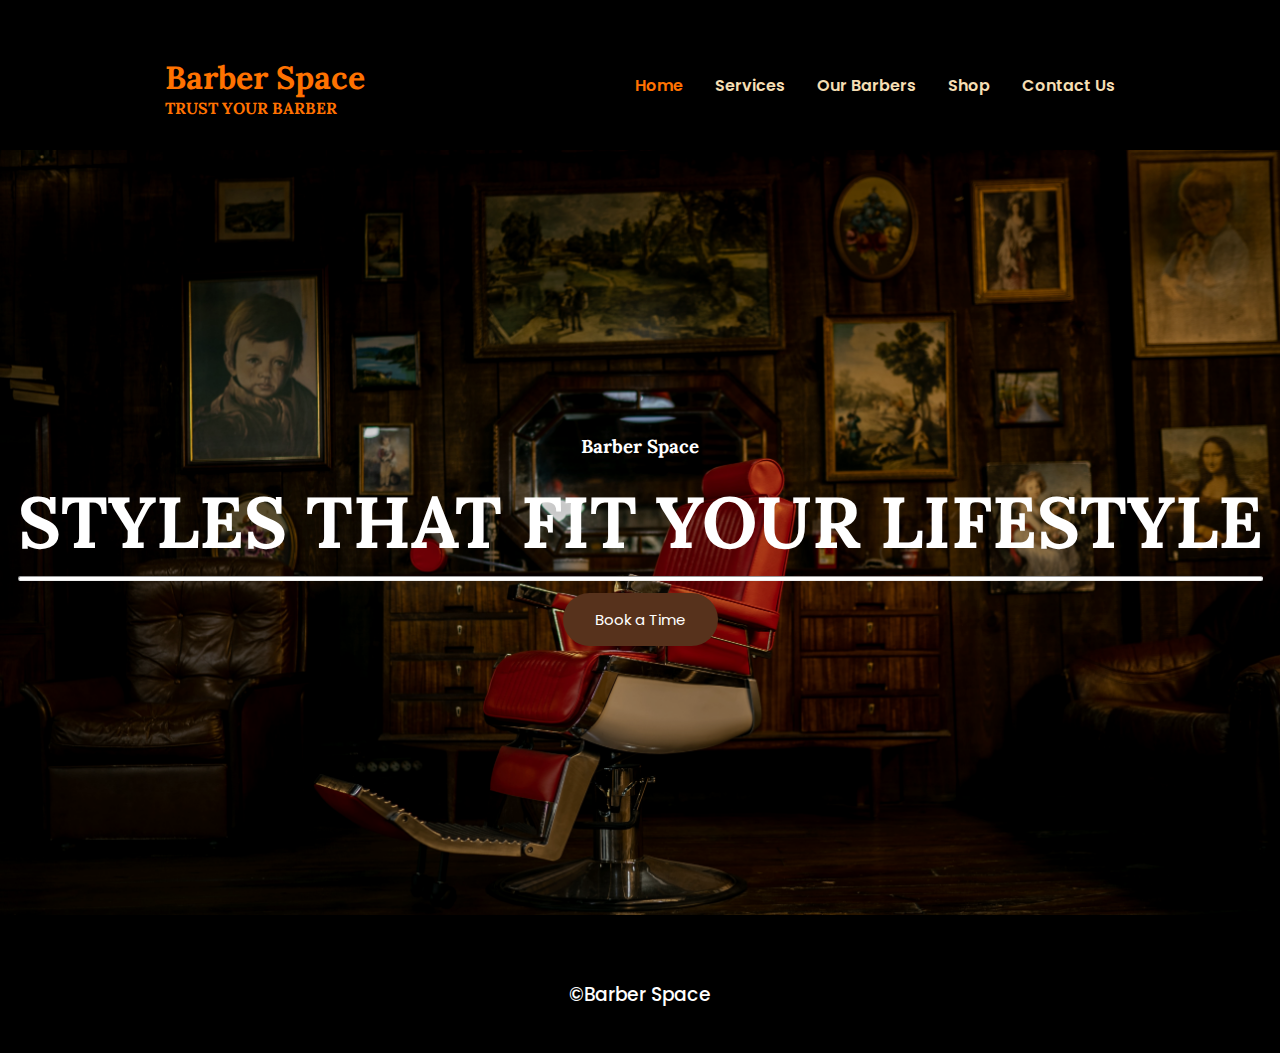
<file: index.html>
<!DOCTYPE html>
<html lang="en">
<head>
    <meta charset="UTF-8">
    <meta http-equiv="X-UA-Compatible" content="IE=edge">
    <meta name="viewport" content="width=device-width, initial-scale=1.0">
    <title>Barber Space</title>
    <link rel="stylesheet" href="CSS/style.css">>
    <!--Landing page image-->
    <style>
        #home {
            background: url(./img/frontImg.jpg);
            height: 85vh;
            position: relative;
            width: 100%;
            background-size: cover;
        }
    </style>
</head>
<body>
    <header class="header">
        <div class="container container-nav">
            <div class="site-title">
              <h1>Barber Space</h1>
              <p class="catchphrase">Trust your barber</p>
            </div>
            <!--Navigation links-->
            <nav>
                <ul>    
                    <li><a href="index.html" class="current-page">Home</a></li>
                    <li><a href="services.html">Services</a></li>
                    <li><a href="barbers.html">Our Barbers</a></li>
                    <!--<li><a href="booking.html">Booking</a></li>-->
                    <li><a href="shop.html">Shop</a></li>
                    <li><a href="contacts.html">Contact Us</a></li>
                </ul>
             </nav>
        </div>
    </header>
    <!--Landing page-->
    <main>
        <div id="home">
            <div class="overlay">
                <div class="landing-text">
                    <h3>Barber Space</h3>
                    <h1>STYLES THAT FIT YOUR LIFESTYLE</h1>
                    <hr id="hr-main">
                    <!--Booking button-->
                    <a href="services.html" class="button btn-hire">Book a Time</a>         
                </div>
            </div>
        </div>
    </main>
    <footer class="footer">
        <h3><span id="demo">&copy;</span><a href="#">Barber Space</a></h3>
    </footer>
</body>
</html>
</file>
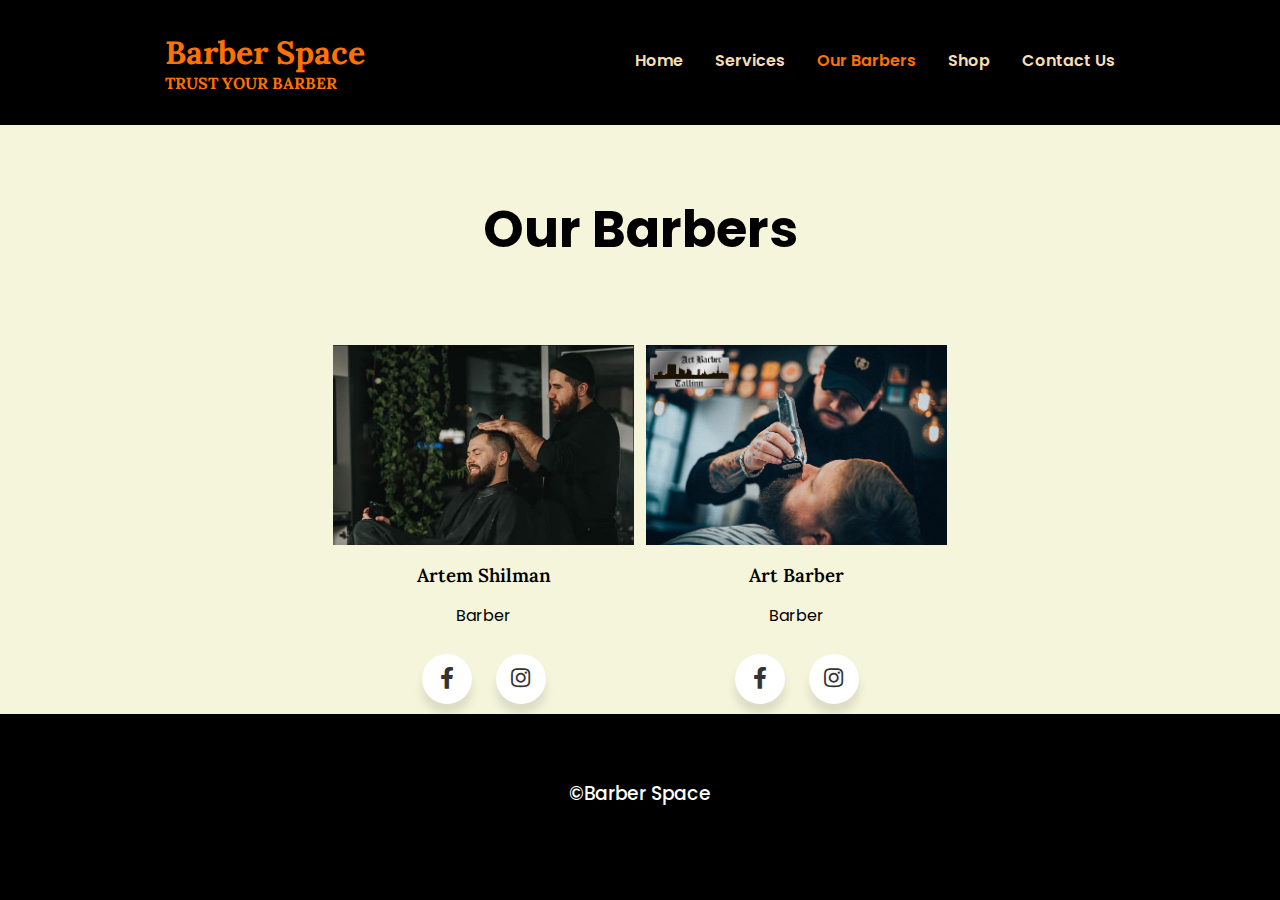
<file: barbers.html>
<!DOCTYPE html>
<html lang="en">
<head>
    <meta charset="UTF-8">
    <meta http-equiv="X-UA-Compatible" content="IE=edge">
    <meta name="viewport" content="width=device-width, initial-scale=1.0">
    <title>Barber Space</title>
    <link rel="stylesheet" href="CSS/style.css">
    <!--Icon library-->
    <link rel='stylesheet' href='https://cdnjs.cloudflare.com/ajax/libs/font-awesome/5.15.1/css/all.min.css'>
</head>
<body>
    <header class="header">
        <div class="container container-nav">
            <div class="site-title">
              <h1>Barber Space</h1>
              <p class="catchphrase">Trust your barber</p>
            </div>
            <!--Navigation links-->
            <nav>
                <ul>    
                    <li><a href="index.html">Home</a></li>
                    <li><a href="services.html">Services</a></li>
                    <li><a href="barbers.html" class="current-page">Our Barbers</a></li>
                    <!--<li><a href="booking.html">Booking</a></li>-->
                    <li><a href="shop.html">Shop</a></li>
                    <li><a href="contacts.html">Contact Us</a></li>
                </ul>
             </nav>
        </div>
    </header>
    <main class="team">
        <div class="team-container">
            <div class="team-header">
                <h1>Our Barbers</h1>
            </div>
        </div>
        <!--Barbers-->
        <div class="row">
            <!--Artem-->
            <div class="column">
                <img src="img/ArtemShilman.jpg" alt="" style="width: 100%;">
                <h3>Artem Shilman</h3>
                <p>Barber</p>
                <div class="wrapper">
                    <a href="https://www.facebook.com/artyomshilman/" class="icon facebook">
                      <div class="tooltip">Facebook</div>
                      <span><i class="fab fa-facebook-f"></i></span>
                    </a>
                    <a href="https://www.instagram.com/artyomshilman/" class="icon instagram">
                      <div class="tooltip">Instagram</div>
                      <span><i class="fab fa-instagram"></i></span>
                    </a>
                  </div>
            </div>
            <!--Art-->
            <div class="column">
                <img src="img/ArtBarber.jpg" alt="" style="width: 100%;">
                <h3>Art Barber</h3>
                <p>Barber</p>
                <div class="wrapper">
                    <a href="https://www.facebook.com/profile.php?id=100063679328447" class="icon facebook">
                      <div class="tooltip">Facebook</div>
                      <span><i class="fab fa-facebook-f"></i></span>
                    </a>
                    <a href="https://www.instagram.com/art.thebarber/" class="icon instagram">
                      <div class="tooltip">Instagram</div>
                      <span><i class="fab fa-instagram"></i></span>
                    </a>
                  </div>
            </div>
        </div>
    </main>
    <footer class="footer">
      <h3><span id="demo">&copy;</span><a href="#">Barber Space</a></h3>
  </footer>
</body>
</html>
</file>
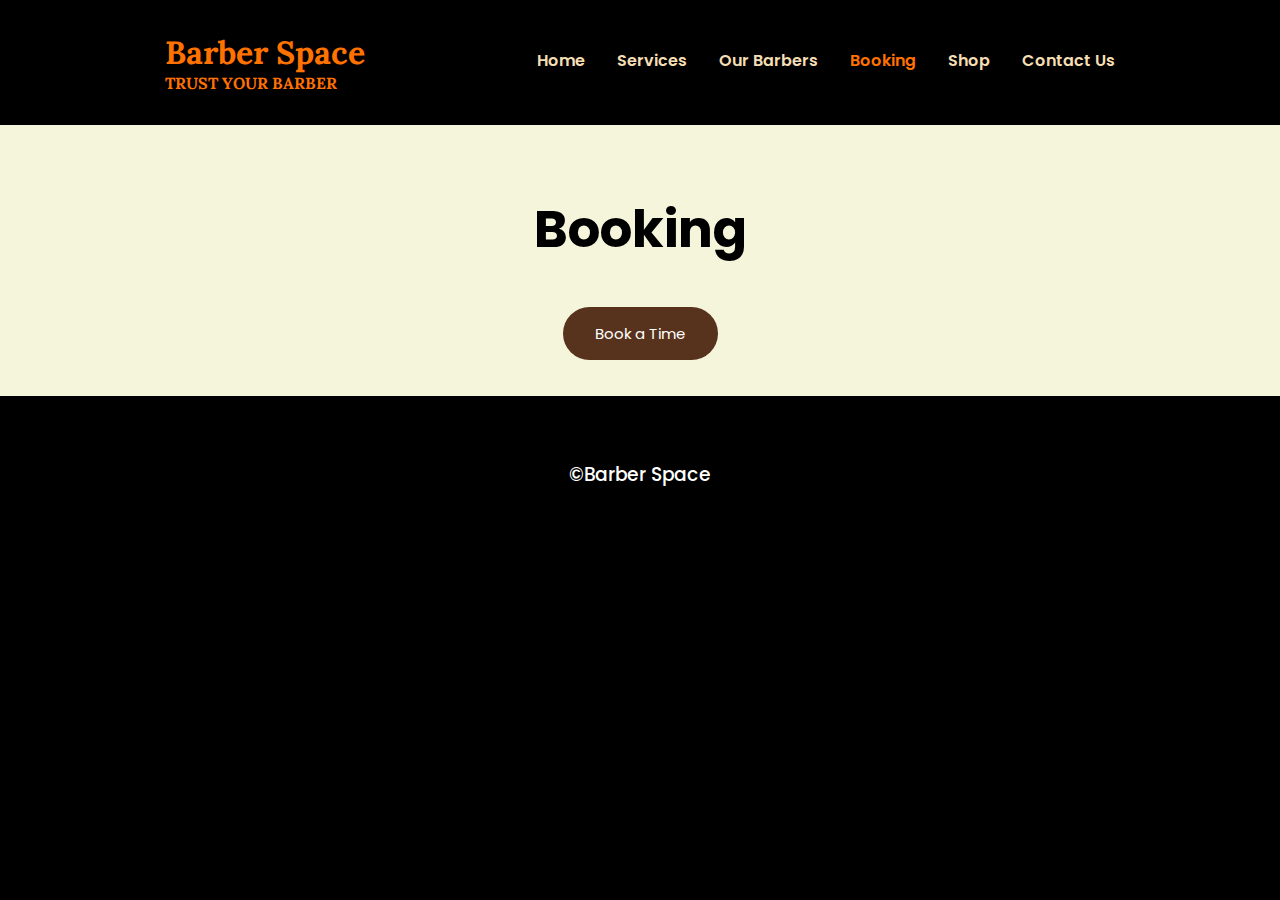
<file: booking.html>
<!DOCTYPE html>
<html lang="en">
<head>
    <meta charset="UTF-8">
    <meta http-equiv="X-UA-Compatible" content="IE=edge">
    <meta name="viewport" content="width=device-width, initial-scale=1.0">
    <title>Barber Space</title>
    <link rel="stylesheet" href="CSS/style.css">
    <!--Icon library-->
    <link rel='stylesheet' href='https://cdnjs.cloudflare.com/ajax/libs/font-awesome/5.15.1/css/all.min.css'>
</head>
<body>
    <header class="header">
        <div class="container container-nav">
            <div class="site-title">
              <h1>Barber Space</h1>
              <p class="catchphrase">Trust your barber</p>
            </div>
            <!--Navigation links-->
            <nav>
                <ul>    
                    <li><a href="index.html">Home</a></li>
                    <li><a href="services.html">Services</a></li>
                    <li><a href="barbers.html">Our Barbers</a></li>
                    <li><a href="booking.html" class="current-page">Booking</a></li>
                    <li><a href="shop.html">Shop</a></li>
                    <li><a href="contacts.html">Contact Us</a></li>
                </ul>
             </nav>
        </div>
    </header>
    <main class="team">
        <div class="team-container">
            <div class="team-header">
                <h1>Booking</h1>
                <a href="https://www.fresha.com/a/barber-space-tallinn-masina-22-dubvw99t" class="button btn-hire">Book a Time</a>         
            </div>
    </main>
    <footer class="footer">
        <h3><span id="demo">&copy;</span><a href="#">Barber Space</a></h3>
    </footer>
</body>
</html>
</file>
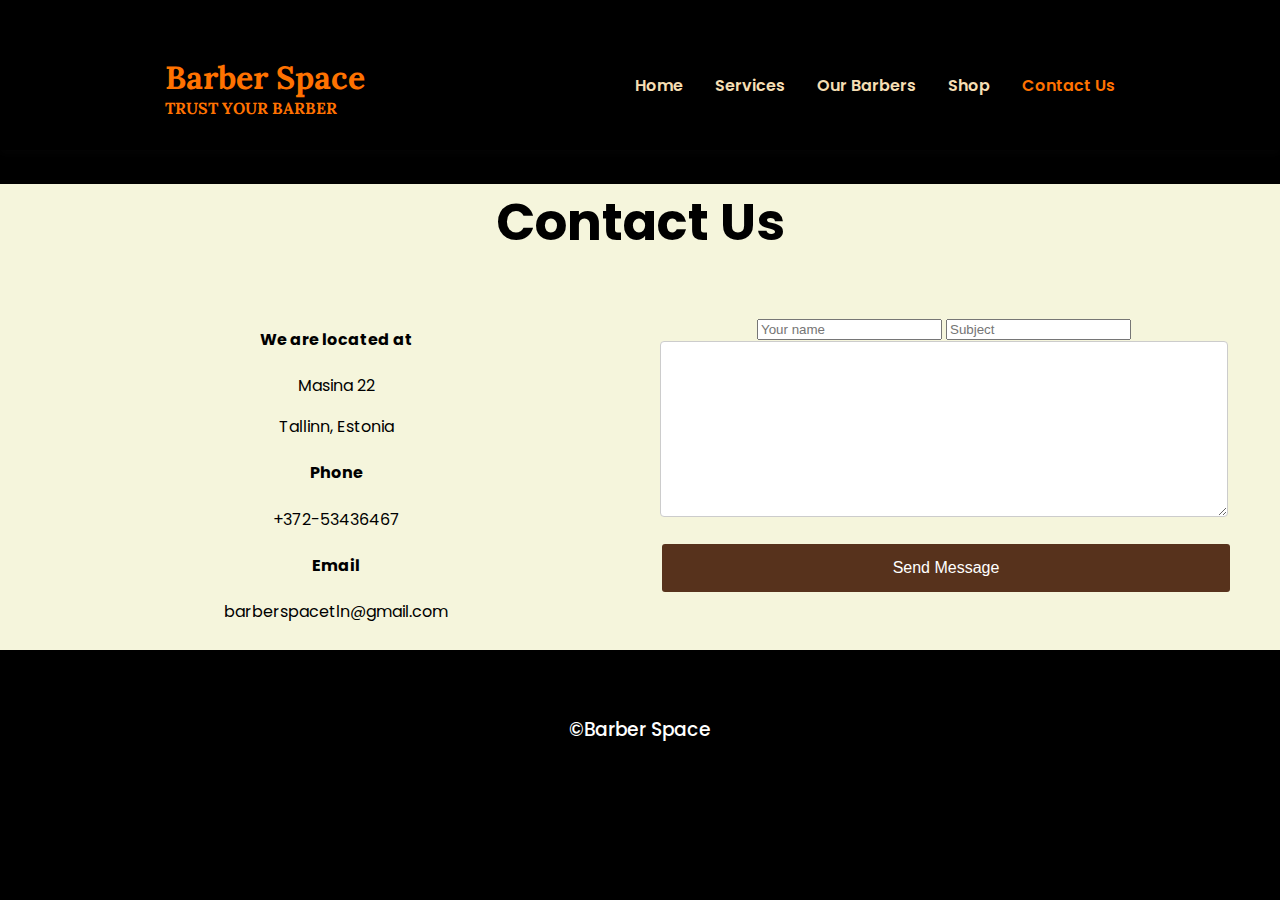
<file: contacts.html>
<!DOCTYPE html>
<html lang="en">
<head>
    <meta charset="UTF-8">
    <meta http-equiv="X-UA-Compatible" content="IE=edge">
    <meta name="viewport" content="width=device-width, initial-scale=1.0">
    <title>Barber Space</title>
    <link rel="stylesheet" href="CSS/style.css">>
</head>
<body>
    <header class="header">
        <div class="container container-nav">
            <div class="site-title">
              <h1>Barber Space</h1>
              <p class="catchphrase">Trust your barber</p>
            </div>
            <!--Navigation links-->
            <nav>
                <ul>    
                    <li><a href="index.html">Home</a></li>
                    <li><a href="services.html">Services</a></li>
                    <li><a href="barbers.html">Our Barbers</a></li>
                    <!--<li><a href="booking.html">Booking</a></li>-->
                    <li><a href="shop.html">Shop</a></li>
                    <li><a href="contacts.html" class="current-page">Contact Us</a></li>
                </ul>
             </nav>
        </div>
    </header>
    <main class="contact">
        <h1>Contact Us</h1>
        <div class="flex-container">
            <div class="flex-item-left">
                <h4>We are located at</h4>
                <p>Masina 22</p>
                <p>Tallinn, Estonia</p>
                <h4>Phone</h4>
                <p>+372-53436467</p>
                <h4>Email</h4>
                <p>barberspacetln@gmail.com</p>
            </div>
            <div class="flex-item-right">
                <form action="">
                    <input type="text" id="fname" placeholder="Your name">
                    <input type="text" name="subject" id="subject" placeholder="Subject">
                    <textarea name="" id="textarea" cols="30" rows="10"></textarea>
                    <button type="button">Send Message</button>
                </form>
            </div>
        </div>
    </main>
    <footer class="footer">
        <h3><span id="demo">&copy;</span><a href="#">Barber Space</a></h3>
    </footer>
</body>
</html>
</file>
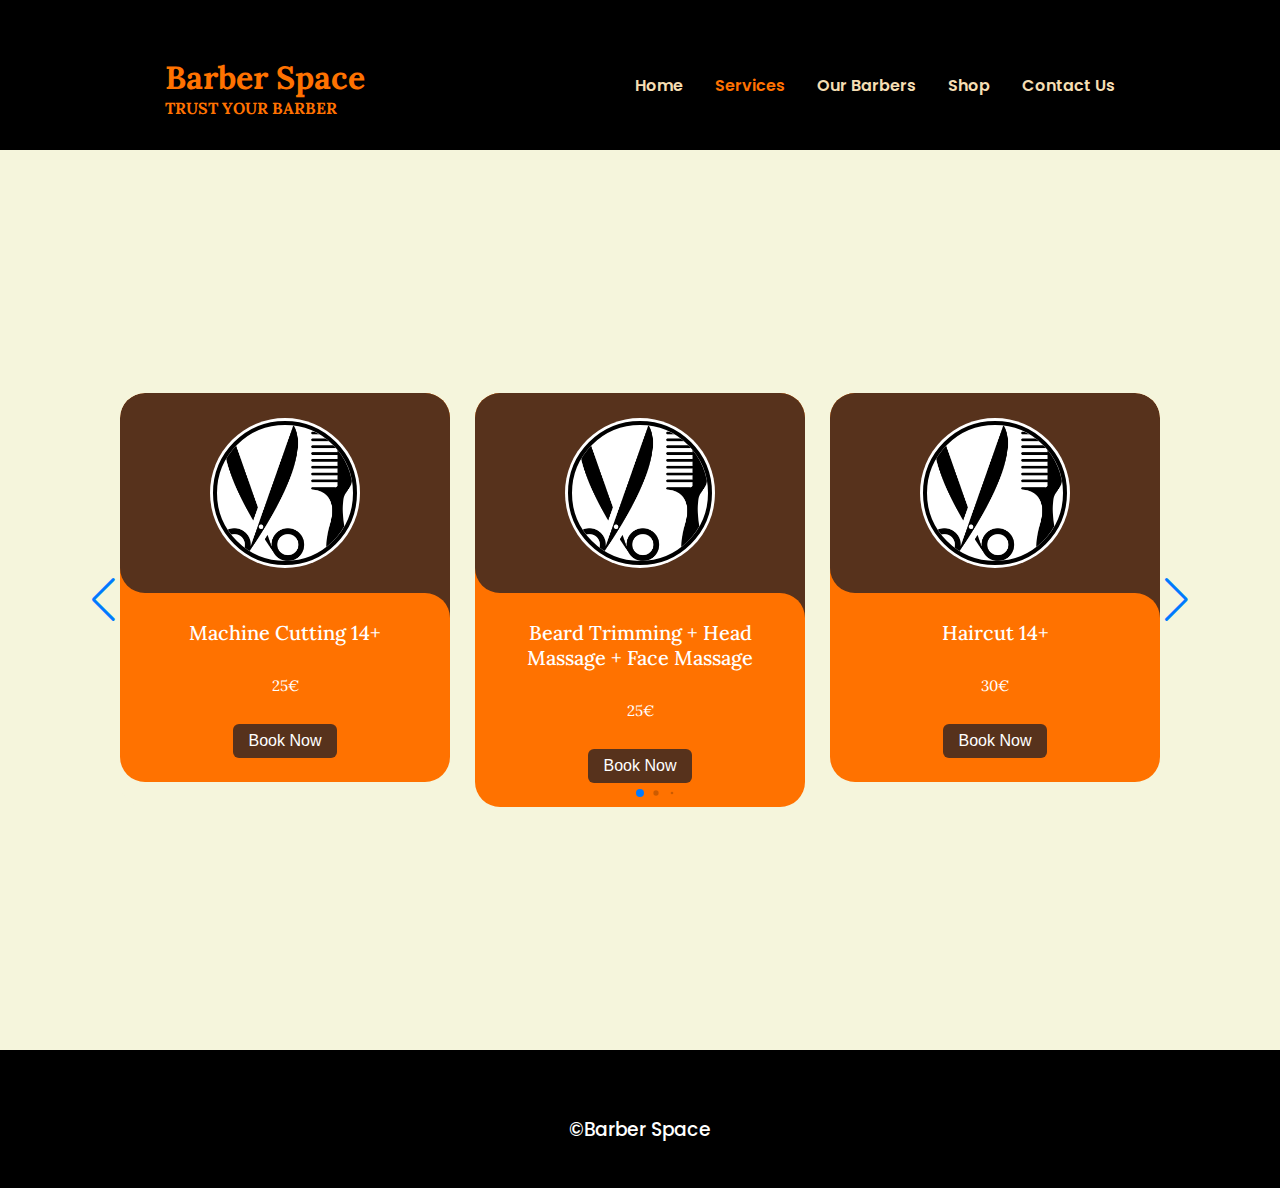
<file: services.html>
<!DOCTYPE html>
<html lang="en">
<head>
    <meta charset="UTF-8">
    <meta http-equiv="X-UA-Compatible" content="IE=edge">
    <meta name="viewport" content="width=device-width, initial-scale=1.0">
    <title>Barber Space</title>
    <link rel="stylesheet" href="CSS/style.css">>
    <!--Swiper CSS-->
    <link rel="stylesheet" href="CSS/swiper-bundle.min.css">
</head>
<body>
    <header class="header">
        <div class="container container-nav">
            <div class="site-title">
              <h1>Barber Space</h1>
              <p class="catchphrase">Trust your barber</p>
            </div>
            <!--Navigation links-->
            <nav>
                <ul>    
                    <li><a href="index.html">Home</a></li>
                    <li><a href="services.html" class="current-page">Services</a></li>
                    <li><a href="barbers.html">Our Barbers</a></li>
                    <!-- <li><a href="booking.html">Booking</a></li> -->
                    <li><a href="shop.html">Shop</a></li>
                    <li><a href="contacts.html">Contact Us</a></li>
                </ul>
             </nav>
        </div>
    </header>
    <main 
    
    
    class="slider">
        <div class="slide-container swiper">
            <div class="slide-content">
                <div class="card-wrapper swiper-wrapper">

                    <!--Machine Cutting 14+-->
                    <div class="card swiper-slide">
                        <div class="image-content">
                            <span class="overlay-servicers"></span>
    
                            <div class="card-image">
                                <img src="img/scissorsIcon.png" alt="" class="card-img">
                            </div>
                        </div>
                        <div class="card-content">
                            <h2 class="service">Machine Cutting 14+</h2>
                            <p class="price">25€</p>

                            <button onclick="window.location.href = 'forms/booking_1.html';" class="button-service">Book Now</button>
                        </div>
                    </div>

                    <!--BEARD TRIMMING + HEAD MASSAGE + FACE MASSAGE-->
                    <div class="card swiper-slide">
                        <div class="image-content">
                            <span class="overlay-servicers"></span>
    
                            <div class="card-image">
                                <img src="img/scissorsIcon.png" alt="" class="card-img">
                            </div>
                        </div>
                        <div class="card-content">
                            <h2 class="service">Beard Trimming + Head Massage + Face Massage</h2>
                            <p class="price">25€</p>

                            <button onclick="window.location.href = 'forms/booking_2.html';" class="button-service">Book Now</button>
                        </div>
                    </div>

                    <!--Haircut 14+-->
                    <div class="card swiper-slide">
                        <div class="image-content">
                            <span class="overlay-servicers"></span>
    
                            <div class="card-image">
                                <img src="img/scissorsIcon.png" alt="" class="card-img">
                            </div>
                        </div>
                        <div class="card-content">
                            <h2 class="service">Haircut 14+</h2>
                            <p class="price">30€</p>

                            <button onclick="window.location.href = 'forms/booking_3.html';" class="button-service">Book Now</button>
                        </div>
                    </div>

                    <!--Haircut And Beard Trimming + Head Massage + Face Massage-->
                    <div class="card swiper-slide">
                        <div class="image-content">
                            <span class="overlay-servicers"></span>
    
                            <div class="card-image">
                                <img src="img/scissorsIcon.png" alt="" class="card-img">
                            </div>
                        </div>
                        <div class="card-content">
                            <h2 class="service">Haircut And Beard Trimming + Head Massage + Face Massage</h2>
                            <p class="price">50€</p>

                            <button onclick="window.location.href = 'forms/booking_4.html';" class="button-service">Book Now</button>
                        </div>
                    </div>

                    <!--Haircut + Head Massage-->
                    <div class="card swiper-slide">
                        <div class="image-content">
                            <span class="overlay-servicers"></span>
    
                            <div class="card-image">
                                <img src="img/scissorsIcon.png" alt="" class="card-img">
                            </div>
                        </div>
                        <div class="card-content">
                            <h2 class="service">Haircut + Head Massage</h2>
                            <p class="price">35€</p>

                            <button onclick="window.location.href = 'forms/booking_5.html';" class="button-service">Book Now</button>
                        </div>
                    </div>

                    <!--Beard Trimming-->
                    <div class="card swiper-slide">
                        <div class="image-content">
                            <span class="overlay-servicers"></span>
    
                            <div class="card-image">
                                <img src="img/scissorsIcon.png" alt="" class="card-img">
                            </div>
                        </div>
                        <div class="card-content">
                            <h2 class="service">Beard Trimming</h2>
                            <p class="price">20€</p>

                            <button onclick="window.location.href = 'forms/booking_6.html';" class="button-service">Book Now</button>
                        </div>
                    </div>

                    <!--Haircut And Beard Trim-->
                    <div class="card swiper-slide">
                        <div class="image-content">
                            <span class="overlay-servicers"></span>
    
                            <div class="card-image">
                                <img src="img/scissorsIcon.png" alt="" class="card-img">
                            </div>
                        </div>
                        <div class="card-content">
                            <h2 class="service">Haircut And Beard Trim</h2>
                            <p class="price">40€</p>

                            <button onclick="window.location.href = 'forms/booking_7.html';" class="button-service">Book Now</button>
                        </div>
                    </div>
                    
                </div>    
            </div>

            <div class="swiper-button-next swiper-navBtn"></div>
            <div class="swiper-button-prev swiper-navBtn"></div>
            <div class="swiper-pagination"></div>
        </div>
    </main>
    <footer class="footer">
        <h3><span id="demo">&copy;</span><a href="#">Barber Space</a></h3>
    </footer>


</body>

<!--Swiper JS-->
<script src="JS/swiper-bundle.min.js"></script>
<script src="JS/script.js"></script>
</html>
</file>
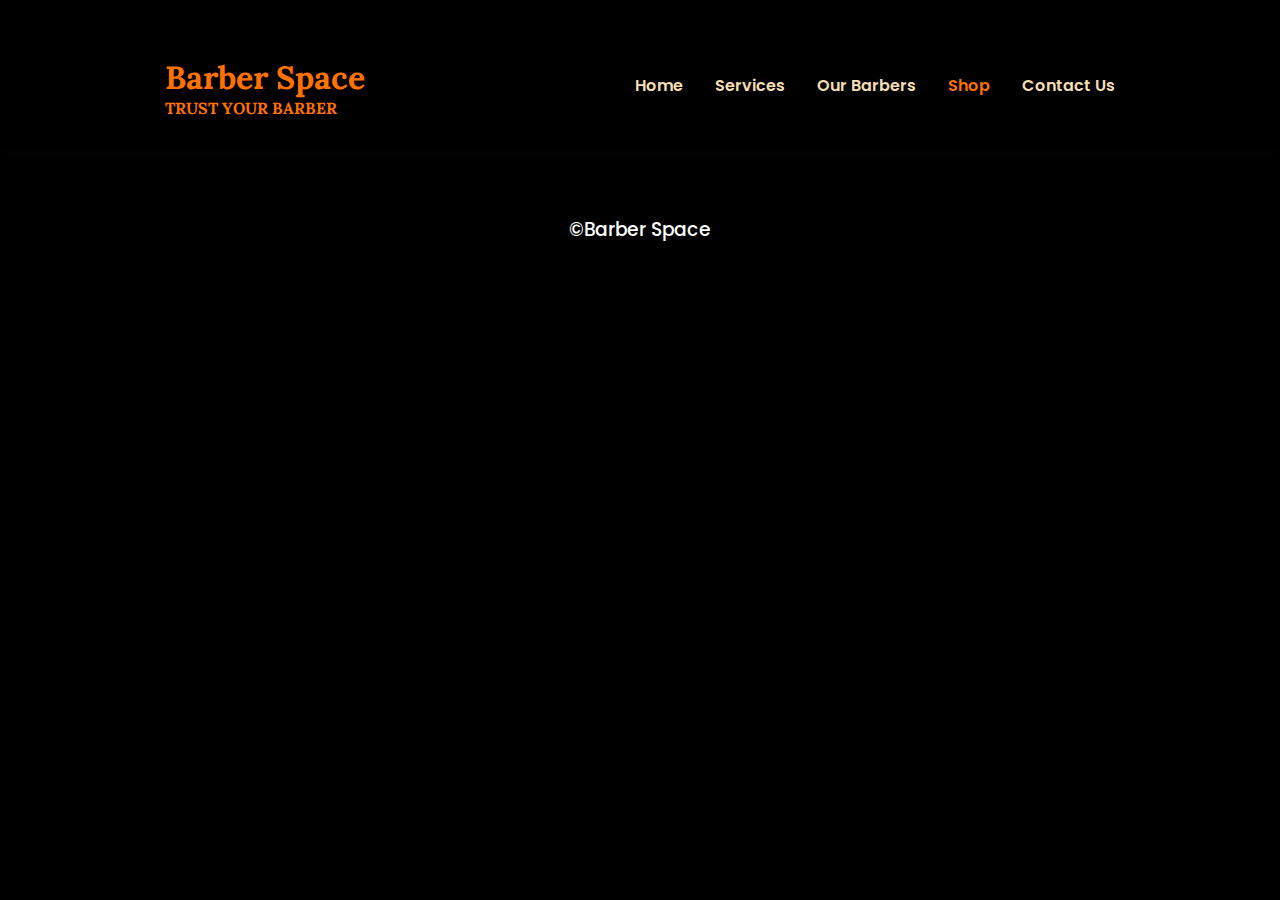
<file: shop.html>
<!DOCTYPE html>
<html lang="en">
<head>
    <meta charset="UTF-8">
    <meta http-equiv="X-UA-Compatible" content="IE=edge">
    <meta name="viewport" content="width=device-width, initial-scale=1.0">
    <title>Barber Space</title>
    <link rel="stylesheet" href="CSS/style.css">>
</head>
<body>
    <header class="header">
        <div class="container container-nav">
            <div class="site-title">
              <h1>Barber Space</h1>
              <p class="catchphrase">Trust your barber</p>
            </div>
            <!--Navigation links-->
            <nav>
                <ul>    
                    <li><a href="index.html">Home</a></li>
                    <li><a href="services.html">Services</a></li>
                    <li><a href="barbers.html">Our Barbers</a></li>
                   <!-- <li><a href="booking.html">Booking</a></li>-->
                    <li><a href="shop.html" class="current-page">Shop</a></li>
                    <li><a href="contacts.html">Contact Us</a></li>
                </ul>
             </nav>
        </div>
    </header>
    <main>
        
    </main>
    <footer class="footer">
        <h3><span id="demo">&copy;</span><a href="#">Barber Space</a></h3>
    </footer>
</body>
</html>
</file>
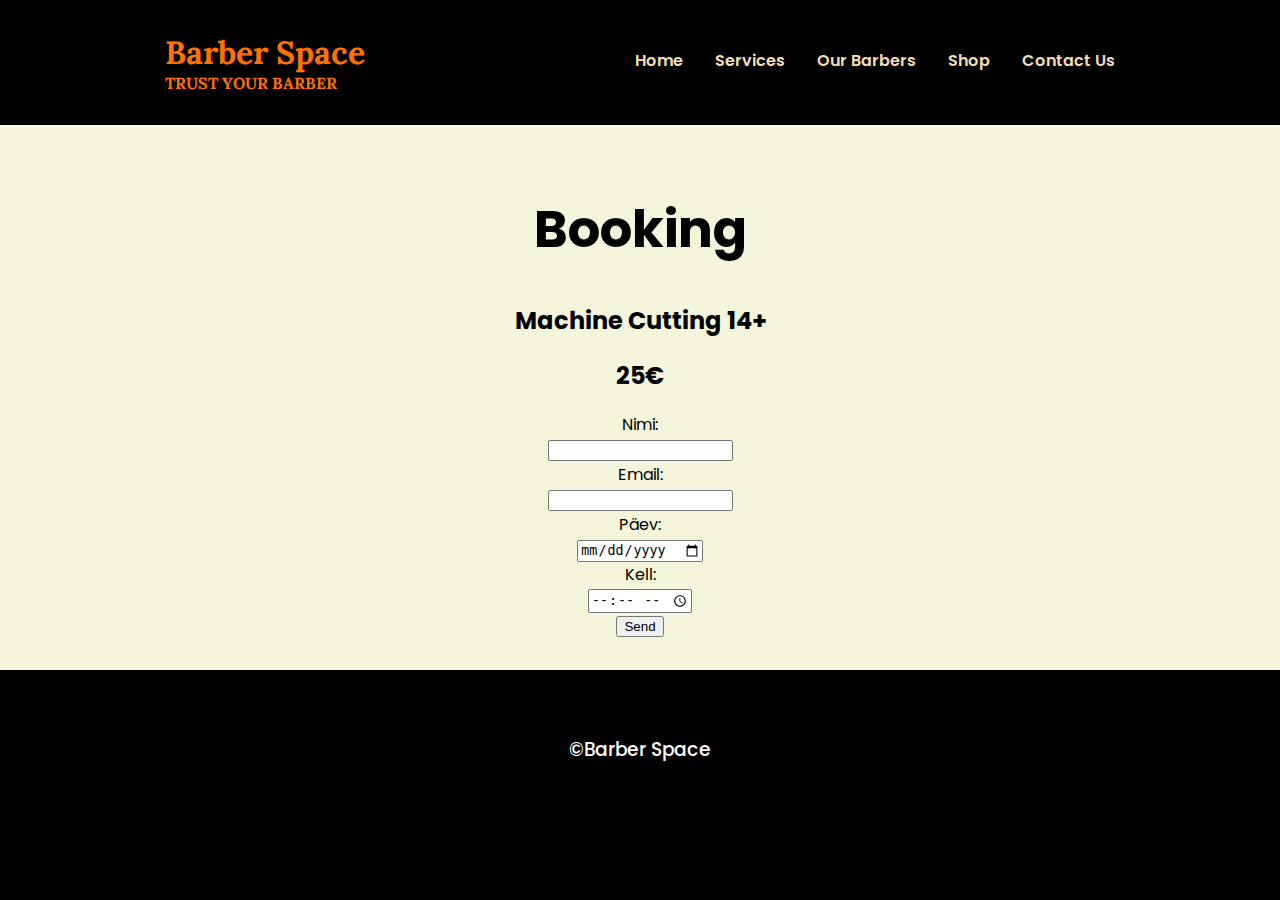
<file: forms/booking_1.html>
<!DOCTYPE html>
<html lang="en">
<head>
    <meta charset="UTF-8">
    <meta http-equiv="X-UA-Compatible" content="IE=edge">
    <meta name="viewport" content="width=device-width, initial-scale=1.0">
    <title>Barber Space</title>
    <link rel="stylesheet" href="../CSS/style.css">
    <!--Icon library-->
    <link rel='stylesheet' href='https://cdnjs.cloudflare.com/ajax/libs/font-awesome/5.15.1/css/all.min.css'>
</head>
<body>
    <header class="header">
        <div class="container container-nav">
            <div class="site-title">
              <h1>Barber Space</h1>
              <p class="catchphrase">Trust your barber</p>
            </div>
            <!--Navigation links-->
            <nav>
                <ul>    
                    <li><a href="../index.html">Home</a></li>
                    <li><a href="../services.html">Services</a></li>
                    <li><a href="../barbers.html">Our Barbers</a></li>
                    <!-- <li><a href="booking.html" class="current-page">Booking</a></li> -->
                    <li><a href="../shop.html">Shop</a></li>
                    <li><a href="../contacts.html">Contact Us</a></li>
                </ul>
            </nav>
        </div>
    </header>
    <main class="team">
        <div class="team-container">
            <div class="team-header">

                <h1>Booking</h1>
                <!--<a href="https://www.fresha.com/a/barber-space-tallinn-masina-22-dubvw99t"  
                class="button btn-hire">Book a Time</a>         -->         
                
                <h2>Machine Cutting 14+</h2>
                <h2>25€</h2>

                <form action="booking_1A.php" method="post">

                    <label for="name">Nimi:</label><br>
                    <input type="text" id="name" name="name"><br>

                    <label for="email">Email:</label><br>
                    <input type="text" id="email" name="email"><br>

                    <label for="day">Päev:</label><br>
                    <input type="date" id="day" name="day"><br>

                    <label for="time">Kell:</label><br>
                    <input type="time" id="time" name="time"><br>

                    <button type="submit" name="send">Send</button><br>

                </form>



                <!-- 
                <form action="mailto:suvalinekonto@gmail.com" method="post" enctype="text/plain">
                   Student Name:<br><input type="text" name="sname"> <br>
                   Student Subject:<br><input type="text" name="ssubject"><br>
                   <input type="submit" value="Send">
                </form>             -->
            </div>
        </div>
    </main>
    <footer class="footer">
        <h3><span id="demo">&copy;</span><a href="#">Barber Space</a></h3>
    </footer>
</body>
</html>
</file>
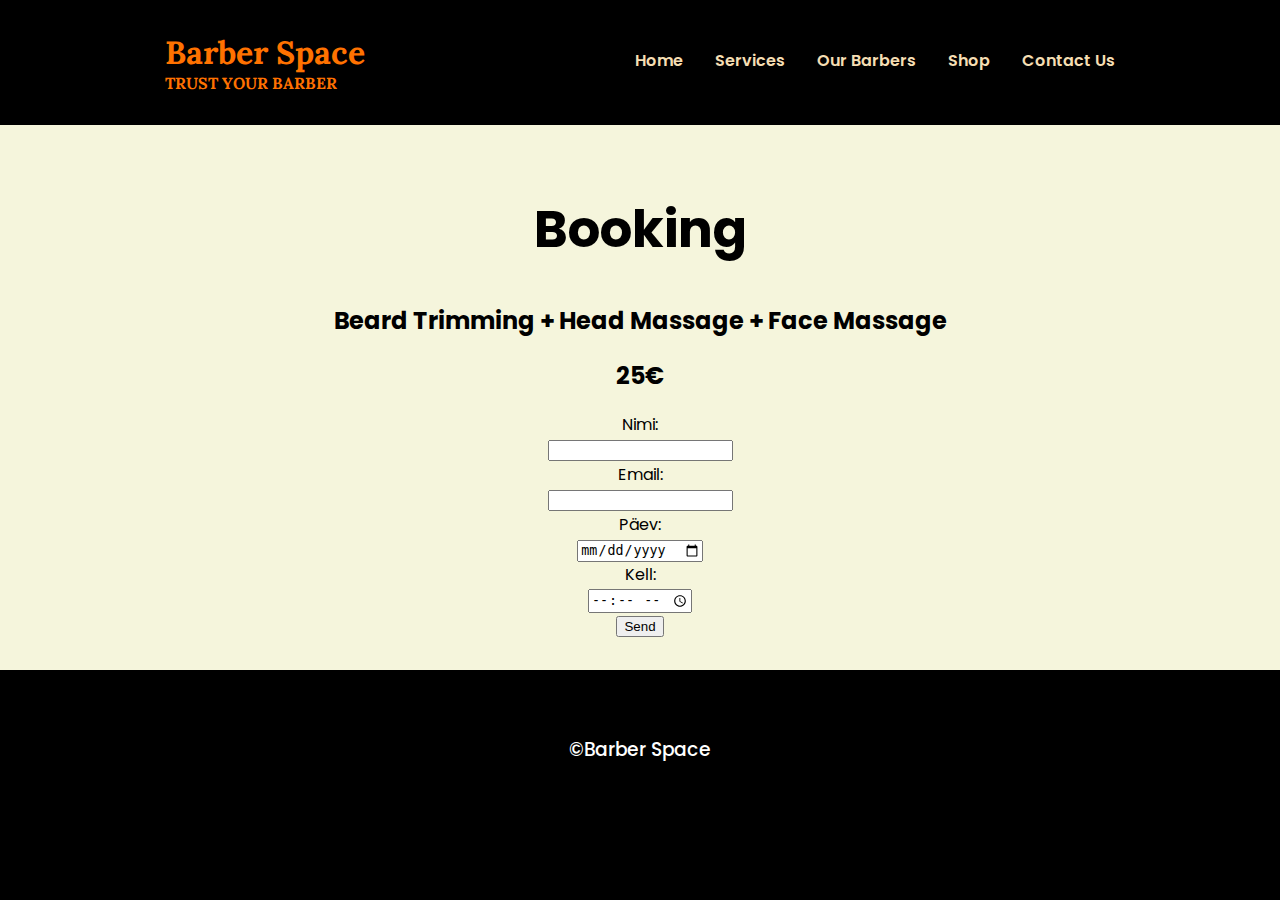
<file: forms/booking_2.html>
<!DOCTYPE html>
<html lang="en">
<head>
    <meta charset="UTF-8">
    <meta http-equiv="X-UA-Compatible" content="IE=edge">
    <meta name="viewport" content="width=device-width, initial-scale=1.0">
    <title>Barber Space</title>
    <link rel="stylesheet" href="../CSS/style.css">
    <!--Icon library-->
    <link rel='stylesheet' href='https://cdnjs.cloudflare.com/ajax/libs/font-awesome/5.15.1/css/all.min.css'>
</head>
<body>
    <header class="header">
        <div class="container container-nav">
            <div class="site-title">
              <h1>Barber Space</h1>
              <p class="catchphrase">Trust your barber</p>
            </div>
            <!--Navigation links-->
            <nav>
                <ul>    
                    <li><a href="../index.html">Home</a></li>
                    <li><a href="../services.html">Services</a></li>
                    <li><a href="../barbers.html">Our Barbers</a></li>
                    <!-- <li><a href="booking.html" class="current-page">Booking</a></li> -->
                    <li><a href="../shop.html">Shop</a></li>
                    <li><a href="../contacts.html">Contact Us</a></li>
                </ul>
            </nav>
        </div>
    </header>
    <main class="team">
        <div class="team-container">
            <div class="team-header">

                <h1>Booking</h1>
                <!--<a href="https://www.fresha.com/a/barber-space-tallinn-masina-22-dubvw99t"  
                class="button btn-hire">Book a Time</a>         --> 
                
                <h2>Beard Trimming + Head Massage + Face Massage</h2>
                <h2>25€</h2>


                <form action="booking_2A.php" method="post">

                    <label for="name">Nimi:</label><br>
                    <input type="text" id="name" name="name"><br>

                    <label for="email">Email:</label><br>
                    <input type="text" id="email" name="email"><br>

                    <label for="day">Päev:</label><br>
                    <input type="date" id="day" name="day"><br>

                    <label for="time">Kell:</label><br>
                    <input type="time" id="time" name="time"><br>

                    <button type="submit" name="send">Send</button><br>

                </form>
            </div>
    </main>
    <footer class="footer">
        <h3><span id="demo">&copy;</span><a href="#">Barber Space</a></h3>
    </footer>
</body>
</html>
</file>
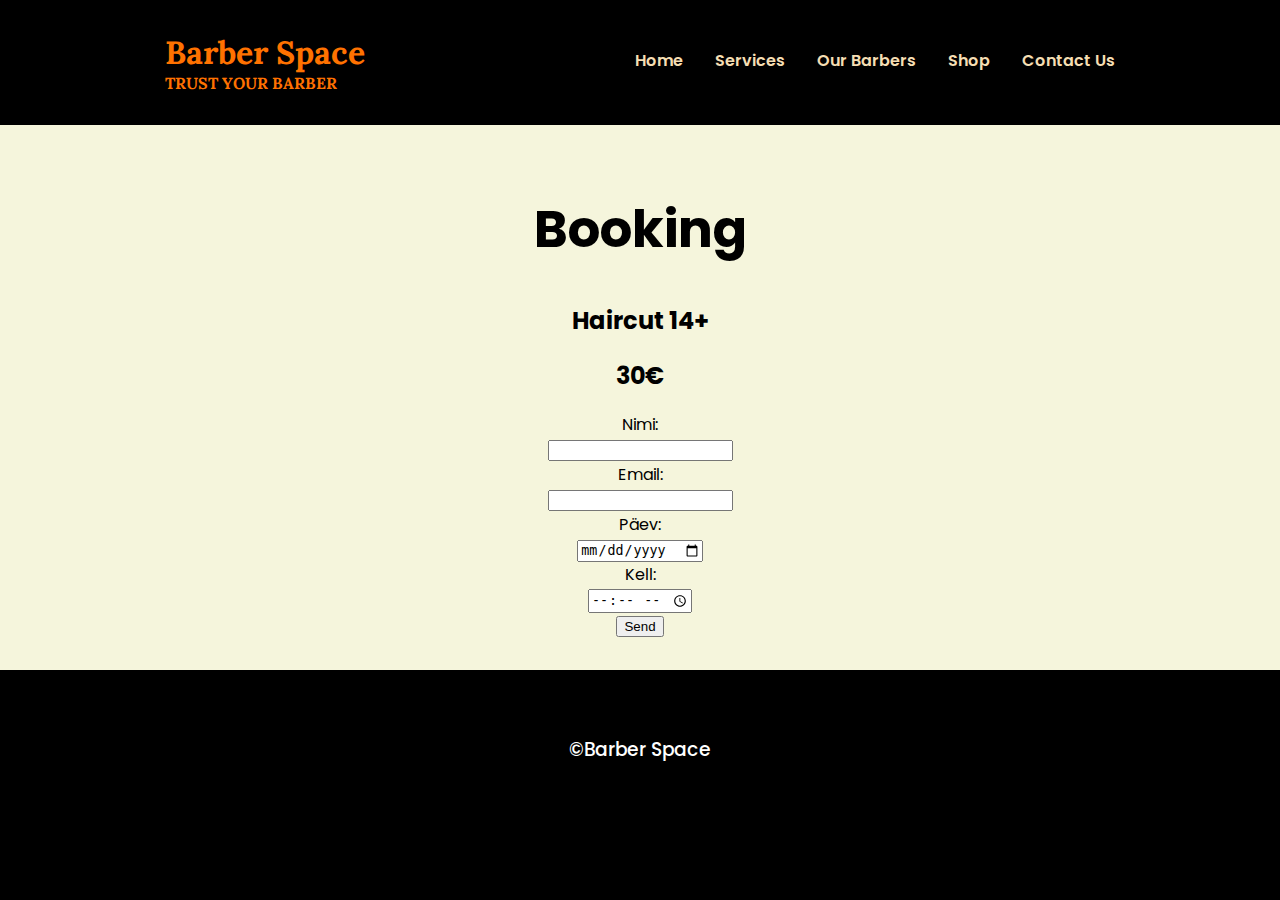
<file: forms/booking_3.html>
<!DOCTYPE html>
<html lang="en">
<head>
    <meta charset="UTF-8">
    <meta http-equiv="X-UA-Compatible" content="IE=edge">
    <meta name="viewport" content="width=device-width, initial-scale=1.0">
    <title>Barber Space</title>
    <link rel="stylesheet" href="../CSS/style.css">
    <!--Icon library-->
    <link rel='stylesheet' href='https://cdnjs.cloudflare.com/ajax/libs/font-awesome/5.15.1/css/all.min.css'>
</head>
<body>
    <header class="header">
        <div class="container container-nav">
            <div class="site-title">
              <h1>Barber Space</h1>
              <p class="catchphrase">Trust your barber</p>
            </div>
            <!--Navigation links-->
            <nav>
                <ul>    
                    <li><a href="../index.html">Home</a></li>
                    <li><a href="../services.html">Services</a></li>
                    <li><a href="../barbers.html">Our Barbers</a></li>
                    <!-- <li><a href="booking.html" class="current-page">Booking</a></li> -->
                    <li><a href="../shop.html">Shop</a></li>
                    <li><a href="../contacts.html">Contact Us</a></li>
                </ul>
            </nav>
        </div>
    </header>
    <main class="team">
        <div class="team-container">
            <div class="team-header">

                <h1>Booking</h1>
                <!--<a href="https://www.fresha.com/a/barber-space-tallinn-masina-22-dubvw99t"  
                class="button btn-hire">Book a Time</a>         -->          
                
                <h2>Haircut 14+</h2>
                <h2>30€</h2>

                <form action="booking_3A.php" method="post">

                    <label for="name">Nimi:</label><br>
                    <input type="text" id="name" name="name"><br>

                    <label for="email">Email:</label><br>
                    <input type="text" id="email" name="email"><br>

                    <label for="day">Päev:</label><br>
                    <input type="date" id="day" name="day"><br>

                    <label for="time">Kell:</label><br>
                    <input type="time" id="time" name="time"><br>

                    <button type="submit" name="send">Send</button><br>

                </form>


                <!-- <form action="mailto:suvalinekonto@gmail.com" method="post" enctype="text/plain">
                   Student Name:<br><input type="text" name="sname"> <br>
                   Student Subject:<br><input type="text" name="ssubject"><br>
                   <input type="submit" value="Send">
                </form>             -->
            </div>
    </main>
    <footer class="footer">
        <h3><span id="demo">&copy;</span><a href="#">Barber Space</a></h3>
    </footer>
</body>
</html>
</file>
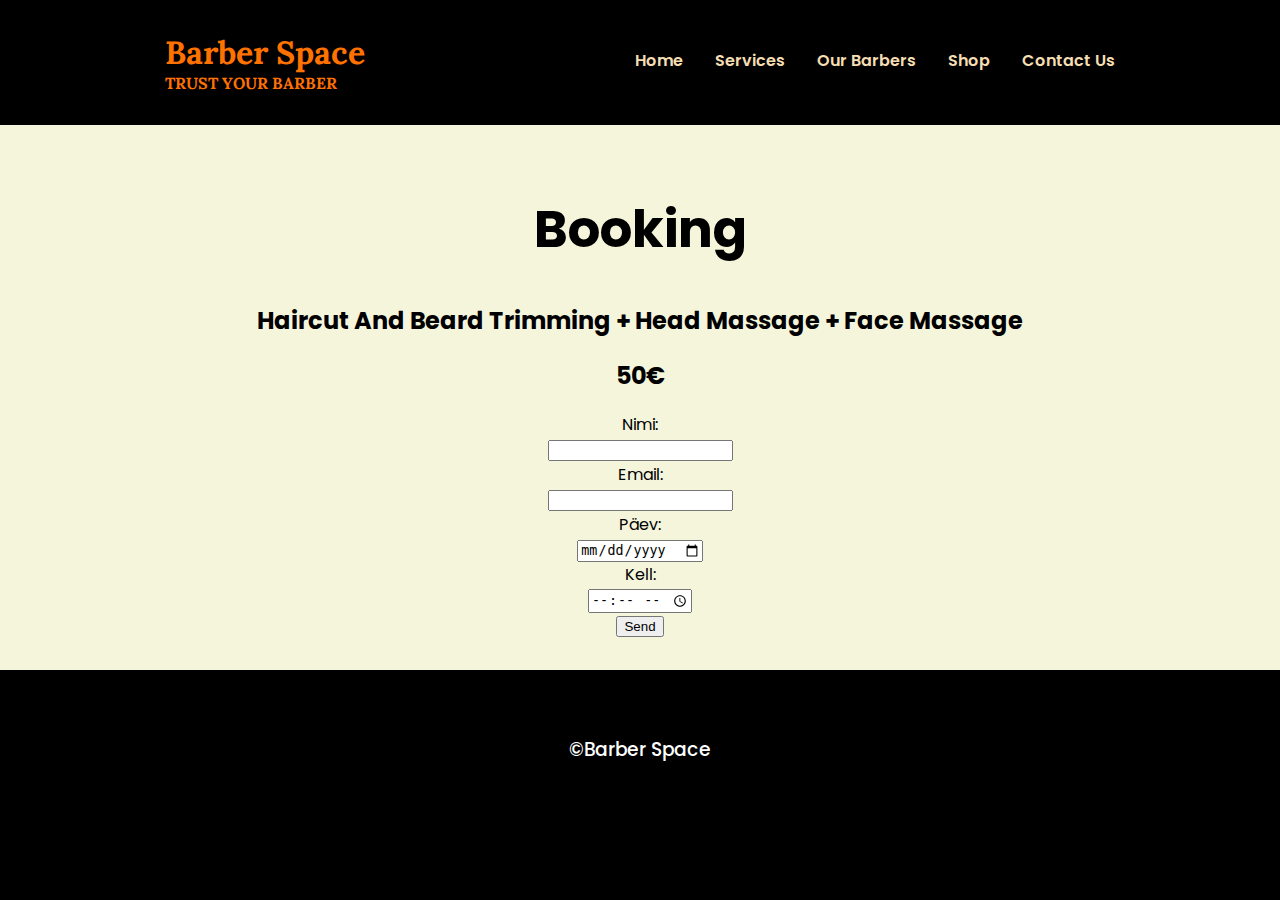
<file: forms/booking_4.html>
<!DOCTYPE html>
<html lang="en">
<head>
    <meta charset="UTF-8">
    <meta http-equiv="X-UA-Compatible" content="IE=edge">
    <meta name="viewport" content="width=device-width, initial-scale=1.0">
    <title>Barber Space</title>
    <link rel="stylesheet" href="../CSS/style.css">
    <!--Icon library-->
    <link rel='stylesheet' href='https://cdnjs.cloudflare.com/ajax/libs/font-awesome/5.15.1/css/all.min.css'>
</head>
<body>
    <header class="header">
        <div class="container container-nav">
            <div class="site-title">
              <h1>Barber Space</h1>
              <p class="catchphrase">Trust your barber</p>
            </div>
            <!--Navigation links-->
            <nav>
                <ul>    
                    <li><a href="../index.html">Home</a></li>
                    <li><a href="../services.html">Services</a></li>
                    <li><a href="../barbers.html">Our Barbers</a></li>
                    <!-- <li><a href="booking.html" class="current-page">Booking</a></li> -->
                    <li><a href="../shop.html">Shop</a></li>
                    <li><a href="../contacts.html">Contact Us</a></li>
                </ul>
            </nav>
        </div>
    </header>
    <main class="team">
        <div class="team-container">
            <div class="team-header">

                <h1>Booking</h1>
                <!--<a href="https://www.fresha.com/a/barber-space-tallinn-masina-22-dubvw99t"  
                class="button btn-hire">Book a Time</a>         -->         
                
                <h2>Haircut And Beard Trimming + Head Massage + Face Massage</h2>
                <h2>50€</h2>

                <form action="booking_4A.php" method="post">

                    <label for="name">Nimi:</label><br>
                    <input type="text" id="name" name="name"><br>

                    <label for="email">Email:</label><br>
                    <input type="text" id="email" name="email"><br>

                    <label for="day">Päev:</label><br>
                    <input type="date" id="day" name="day"><br>

                    <label for="time">Kell:</label><br>
                    <input type="time" id="time" name="time"><br>

                    <button type="submit" name="send">Send</button><br>

                </form>



                <!-- <form action="mailto:suvalinekonto@gmail.com" method="post" enctype="text/plain">
                   Student Name:<br><input type="text" name="sname"> <br>
                   Student Subject:<br><input type="text" name="ssubject"><br>
                   <input type="submit" value="Send">
                </form>             -->
            </div>
    </main>
    <footer class="footer">
        <h3><span id="demo">&copy;</span><a href="#">Barber Space</a></h3>
    </footer>
</body>
</html>
</file>
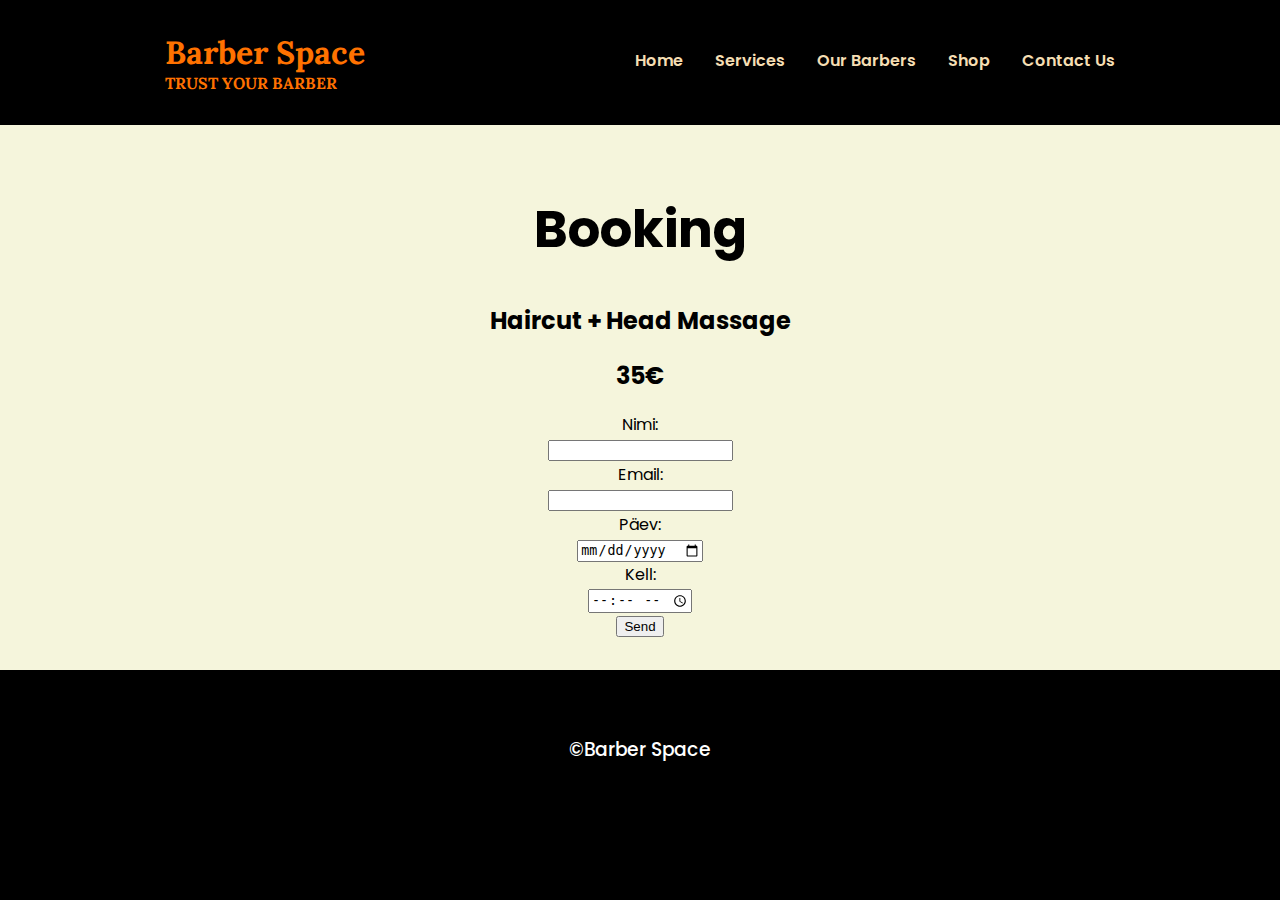
<file: forms/booking_5.html>
<!DOCTYPE html>
<html lang="en">
<head>
    <meta charset="UTF-8">
    <meta http-equiv="X-UA-Compatible" content="IE=edge">
    <meta name="viewport" content="width=device-width, initial-scale=1.0">
    <title>Barber Space</title>
    <link rel="stylesheet" href="../CSS/style.css">
    <!--Icon library-->
    <link rel='stylesheet' href='https://cdnjs.cloudflare.com/ajax/libs/font-awesome/5.15.1/css/all.min.css'>
</head>
<body>
    <header class="header">
        <div class="container container-nav">
            <div class="site-title">
              <h1>Barber Space</h1>
              <p class="catchphrase">Trust your barber</p>
            </div>
            <!--Navigation links-->
            <nav>
                <ul>    
                    <li><a href="../index.html">Home</a></li>
                    <li><a href="../services.html">Services</a></li>
                    <li><a href="../barbers.html">Our Barbers</a></li>
                    <!-- <li><a href="booking.html" class="current-page">Booking</a></li> -->
                    <li><a href="../shop.html">Shop</a></li>
                    <li><a href="../contacts.html">Contact Us</a></li>
                </ul>
            </nav>
        </div>
    </header>
    <main class="team">
        <div class="team-container">
            <div class="team-header">

                <h1>Booking</h1>
                <!--<a href="https://www.fresha.com/a/barber-space-tallinn-masina-22-dubvw99t"  
                class="button btn-hire">Book a Time</a>         -->          
                
                <h2>Haircut + Head Massage</h2>
                <h2>35€</h2>

                <form action="booking_5A.php" method="post">

                    <label for="name">Nimi:</label><br>
                    <input type="text" id="name" name="name"><br>

                    <label for="email">Email:</label><br>
                    <input type="text" id="email" name="email"><br>

                    <label for="day">Päev:</label><br>
                    <input type="date" id="day" name="day"><br>

                    <label for="time">Kell:</label><br>
                    <input type="time" id="time" name="time"><br>

                    <button type="submit" name="send">Send</button><br>

                </form>


                <!-- <form action="mailto:suvalinekonto@gmail.com" method="post" enctype="text/plain">
                   Student Name:<br><input type="text" name="sname"> <br>
                   Student Subject:<br><input type="text" name="ssubject"><br>
                   <input type="submit" value="Send">
                </form>             -->
            </div>
    </main>
    <footer class="footer">
        <h3><span id="demo">&copy;</span><a href="#">Barber Space</a></h3>
    </footer>
</body>
</html>
</file>
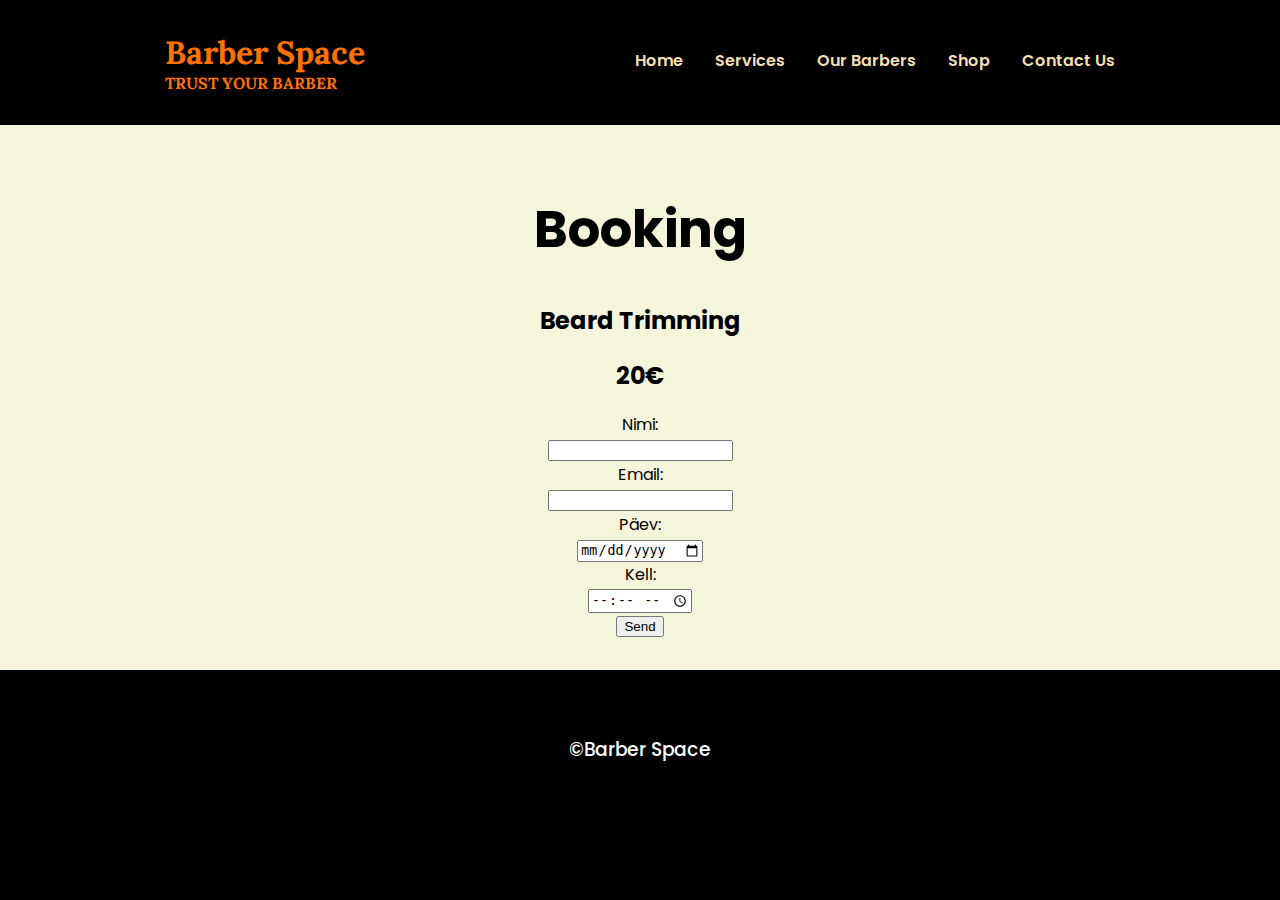
<file: forms/booking_6.html>
<!DOCTYPE html>
<html lang="en">
<head>
    <meta charset="UTF-8">
    <meta http-equiv="X-UA-Compatible" content="IE=edge">
    <meta name="viewport" content="width=device-width, initial-scale=1.0">
    <title>Barber Space</title>
    <link rel="stylesheet" href="../CSS/style.css">
    <!--Icon library-->
    <link rel='stylesheet' href='https://cdnjs.cloudflare.com/ajax/libs/font-awesome/5.15.1/css/all.min.css'>
</head>
<body>
    <header class="header">
        <div class="container container-nav">
            <div class="site-title">
              <h1>Barber Space</h1>
              <p class="catchphrase">Trust your barber</p>
            </div>
            <!--Navigation links-->
            <nav>
                <ul>    
                    <li><a href="../index.html">Home</a></li>
                    <li><a href="../services.html">Services</a></li>
                    <li><a href="../barbers.html">Our Barbers</a></li>
                    <!-- <li><a href="booking.html" class="current-page">Booking</a></li> -->
                    <li><a href="../shop.html">Shop</a></li>
                    <li><a href="../contacts.html">Contact Us</a></li>
                </ul>
            </nav>
        </div>
    </header>
    <main class="team">
        <div class="team-container">
            <div class="team-header">

                <h1>Booking</h1>
                <!--<a href="https://www.fresha.com/a/barber-space-tallinn-masina-22-dubvw99t"  
                class="button btn-hire">Book a Time</a>         -->         
                
                <h2>Beard Trimming</h2>
                <h2>20€</h2>

                <form action="booking_6A.php" method="post">

                    <label for="name">Nimi:</label><br>
                    <input type="text" id="name" name="name"><br>

                    <label for="email">Email:</label><br>
                    <input type="text" id="email" name="email"><br>

                    <label for="day">Päev:</label><br>
                    <input type="date" id="day" name="day"><br>

                    <label for="time">Kell:</label><br>
                    <input type="time" id="time" name="time"><br>

                    <button type="submit" name="send">Send</button><br>

                </form>


                <!-- <form action="mailto:suvalinekonto@gmail.com" method="post" enctype="text/plain">
                   Student Name:<br><input type="text" name="sname"> <br>
                   Student Subject:<br><input type="text" name="ssubject"><br>
                   <input type="submit" value="Send">
                </form>             -->
            </div>
    </main>
    <footer class="footer">
        <h3><span id="demo">&copy;</span><a href="#">Barber Space</a></h3>
    </footer>
</body>
</html>
</file>
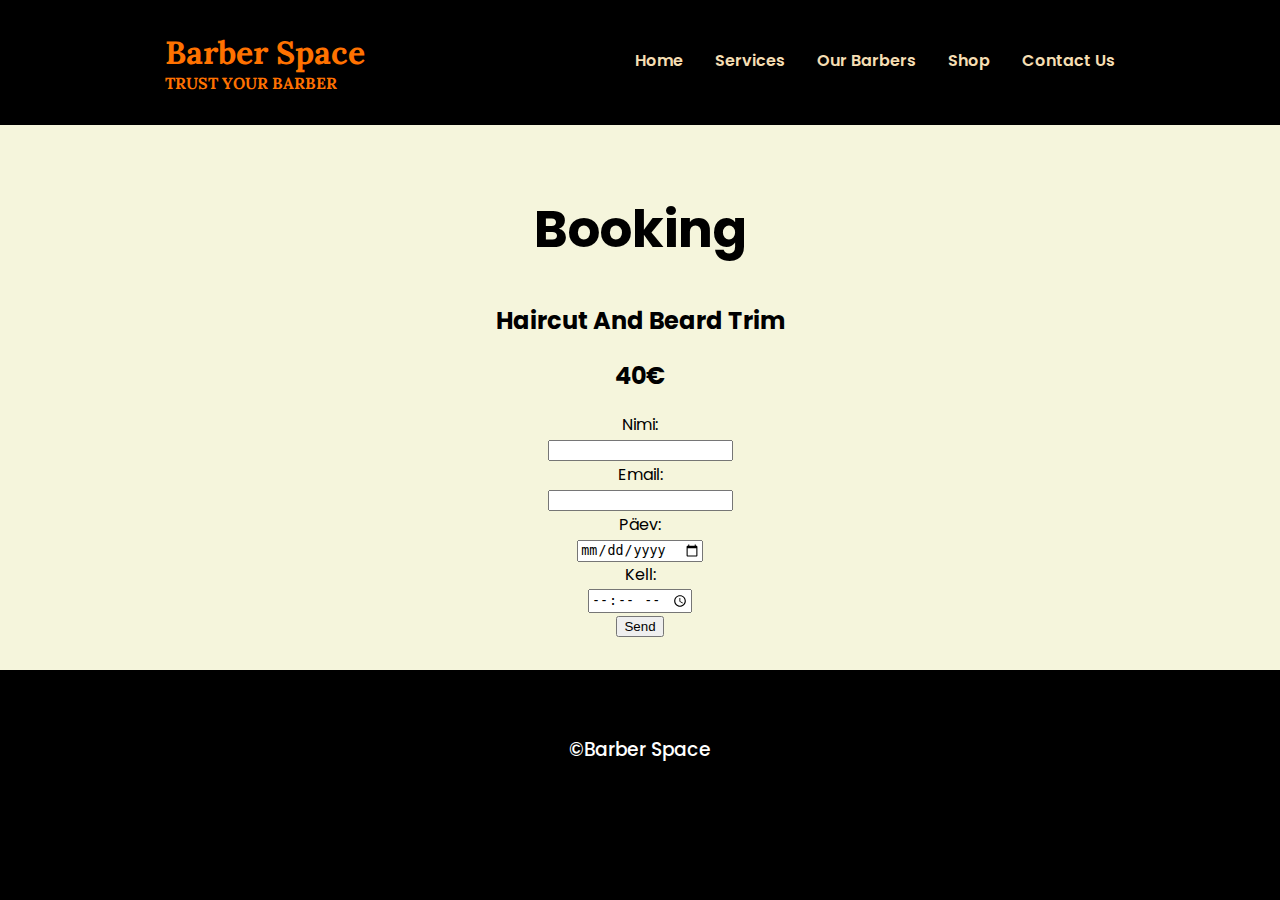
<file: forms/booking_7.html>
<!DOCTYPE html>
<html lang="en">
<head>
    <meta charset="UTF-8">
    <meta http-equiv="X-UA-Compatible" content="IE=edge">
    <meta name="viewport" content="width=device-width, initial-scale=1.0">
    <title>Barber Space</title>
    <link rel="stylesheet" href="../CSS/style.css">
    <!--Icon library-->
    <link rel='stylesheet' href='https://cdnjs.cloudflare.com/ajax/libs/font-awesome/5.15.1/css/all.min.css'>
</head>
<body>
    <header class="header">
        <div class="container container-nav">
            <div class="site-title">
              <h1>Barber Space</h1>
              <p class="catchphrase">Trust your barber</p>
            </div>
            <!--Navigation links-->
            <nav>
                <ul>    
                    <li><a href="../index.html">Home</a></li>
                    <li><a href="../services.html">Services</a></li>
                    <li><a href="../barbers.html">Our Barbers</a></li>
                    <!-- <li><a href="booking.html" class="current-page">Booking</a></li> -->
                    <li><a href="../shop.html">Shop</a></li>
                    <li><a href="../contacts.html">Contact Us</a></li>
                </ul>
            </nav>
        </div>
    </header>
    <main class="team">
        <div class="team-container">
            <div class="team-header">

                <h1>Booking</h1>
                <!--<a href="https://www.fresha.com/a/barber-space-tallinn-masina-22-dubvw99t"  
                class="button btn-hire">Book a Time</a>         -->        
                
                <h2>Haircut And Beard Trim</h2>
                <h2>40€</h2>

                <form action="booking_7A.php" method="post">

                    <label for="name">Nimi:</label><br>
                    <input type="text" id="name" name="name"><br>

                    <label for="email">Email:</label><br>
                    <input type="text" id="email" name="email"><br>

                    <label for="day">Päev:</label><br>
                    <input type="date" id="day" name="day"><br>

                    <label for="time">Kell:</label><br>
                    <input type="time" id="time" name="time"><br>

                    <button type="submit" name="send">Send</button><br>

                </form>


                <!-- <form action="mailto:suvalinekonto@gmail.com" method="post" enctype="text/plain">
                   Student Name:<br><input type="text" name="sname"> <br>
                   Student Subject:<br><input type="text" name="ssubject"><br>
                   <input type="submit" value="Send">
                </form>             -->
            </div>
    </main>
    <footer class="footer">
        <h3><span id="demo">&copy;</span><a href="#">Barber Space</a></h3>
    </footer>
</body>
</html>
</file>
<file: CSS/style.css>
/*Fonts*/
@import url('https://fonts.googleapis.com/css2?family=Lora:wght@400;500;600;700&display=swap');
@import url('https://fonts.googleapis.com/css2?family=Poppins:wght@100;200;300;400;500;600;700;800;900&display=swap');

/*Header*/
* {
    box-sizing: border-box;
}

body {
    margin: 0;
    padding: 0;
    font-family: "poppins", sans-serif;
    height: 100vh;
    background-color: black;
}

.site-title h1{
    font-weight: 700;
    font-family: "lora", "san-serif";
    color: #ff7200;
    font-size: 2rem;
    margin: 0;
}

.catchphrase {
    font-weight: 700;
    font-family: "lora", "san-serif";
    color: #ff7200;
    font-size: 1rem;
    margin: 0;
    text-transform: uppercase;
}

.container {
    width: 90%;
    max-width: 950px;
    margin: 0 auto;
}

.container-nav {
    display: flex;
    justify-content: space-between;
}

header {
    background-color: bla;
    padding: 2em 0;
    box-shadow: 0 4px 8px 0 rgba(22, 22, 22, 0.19);
}

@media (max-width: 675px) {
    .container-nav {
        flex-direction: column;
    }

    header {
        text-align: center;
    }
}

nav ul {
    list-style-type: none;
    padding: 0;
    display: flex;
    justify-content: center;
}

nav li {
    margin-left: 2em;
}

nav a {
    text-decoration: none;
    color: wheat;
    font-weight: 600;
    text-transform: capitalize;
    padding: 2em 0;
}

nav a:hover,
nav a:focus {
    color: beige;
}

.current-page {
    color:#ff7200;
}

.current-page:hover {
    color:#ff7200;
}

@media (max-width: 675px) {
    nav ul {
        flex-direction: column;
    }
    nav li {
        margin: 0.5em 0;
    }
}

/*Home page*/
.overlay {
    position: absolute;
    height: 100%;
    width: 100%;
    top: 0;
    left: 0;
    background: rgba(0, 0, 0, 0.15);
    color: white;
    display: flex;
    align-items: center;
    justify-content: center;
    flex-direction: column;
}

.landing-text {
    display: table-cell;
    text-align: center;
    vertical-align: middle;
}

.landing-text h3 {
    font-weight: 700;
    color: white;
    font-family: "Lora", sans-serif;
}

.landing-text h1 {
    font-size: 450%;
    font-weight: 700;
    color: white;
    font-family: "Lora", sans-serif;
    padding-bottom: 0;
    margin: 0 0;
}

@media (max-width: 675px) {
    .landing-text h1 {
        font-size: 260%;
    }
}

.btn-hire {
    background-color:#57321c;
    border: none;
    color: white;
    padding: 15px 32px;
    text-align: center;
    text-decoration: none;
    display: inline-block;
    font-size: 15px;
    margin: 4px 2px;
    cursor: pointer;
    border-radius: 43px;
    transition: all 0.3s ease;
}

.btn-hire:hover,
.btn-hire:focus {
    background-color: #ff7200;
}

@media (max-width: 800px) {
    .btn-hire {
        padding: 8px 16px;
    }
}

#hr-main {
    width: 100%;
    height: 5px;
    border-radius: 1rem;
    background-color: white;
    margin-bottom: 8px;
}

/*Services*/
.slider {
    min-height: 100vh;
    display: flex;
    align-items: center;
    justify-content: center;
    background-color: beige;
}

.card-image {
    position: relative;
    height: 150px;
    width: 150px;
    border-radius: 50%;
    background: white;
    padding: 3px;
}

.card-image .card-img {
    height: 100%;
    width: 100%;
    object-fit: cover;
    border-radius: 50%;
    border: 4px solid black;
}

.card {
    border-radius: 25px;
    background-color:#ff7200;
}

.slide-content {
    margin: 0 40px;
    background-color: beige;
    overflow: hidden;
    border-radius: 25px;
}

.image-content,
.card-content {
    padding: 10px 14px;
    display: flex;
    flex-direction: column;
    align-items: center;
    text-align: center;
}

.service {
    font-size: 20px;
    font-weight: 500;
    color: white;
    font-family: "Lora", sans-serif;
}

.price {
    font-size: 15px;
    color: white;
    text-align: center;
    font-family: "Lora", sans-serif;
}

.image-content {
    row-gap: 5px;
    position: relative;
    padding: 25px 0;
}

.button-service {
    border: none;
    font-size: 16px;
    color: white;
    padding: 8px 16px;
    background-color: #57321c;
    border-radius: 6px;
    margin: 14px;
    cursor: pointer;
    transition: all 0.3s ease;
}

.button-service:hover {
    background:#ff7200;
}

.overlay-servicers {
    position: absolute;
    height: 100%;
    width: 100%;
    background-color:#57321c;
    left: 0;
    top: 0;
    border-radius: 25px 25px 0 25px;
}

.overlay-servicers::before,
.overlay-servicers::after {
    position: absolute;
    content: '';
    height: 40px;
    width: 40px;
    background-color: #57321c;
    right: 0;
    bottom: -40px;
}

.overlay-servicers::after {
    border-radius: 0 25px 0 0;
    background-color: #ff7200;
}

.slide-container {
    max-width: 1120px;
    width: 100%;
    background-color: beige;
    padding: 40px 0;
}

.swiper-navBtn {
    color: black;
}

.swiper-navBtn:hover {
    color:#ff7200;
    transition: all 0.3s ease;
}

.swiper-navBtn::before,
.swiper-navBtn::after {
    font-size: 40px;
} 

.swiper-button-next {
    right: 0;
}

.swiper-button-prev {
    left: 0;
}

.swiper-pagination-bullet {
    background-color: black;
    opacity: 1;
}

.swiper-pagination-bullet-active {
    background-color: wheat;
}

@media screen and (max-width: 768px) {
    .swiper-navBtn {
        display: none;
    }
    .slider-content {
        margin: 0 10px;
    }
}

/*Barbers page*/
.team-header {
    text-align: center;
    padding: 32px;
}

.team-header h1 {
    text-align: center;
    font-weight: 700;
    font-size: 3.2rem;
    color: black;
}

.team {
    background-color: beige;
}

.team p {
    font-weight: 600;
    color: black;
}

.team .row {
    display: -ms-flexbox;
    display: flex;
    flex: center;
    -ms-flex-wrap: wrap;
    flex-wrap: wrap;
    padding: 0 14px;
}

@media (max-width: 600px) {
    .team h1 {
        font-size: x-large;
    }
}

.team .column {
    -ms-flex: 25%;
    flex: 25%;
    max-width: 25%;
    padding: 0 6px;
}

.team .column img {
    margin-top: 10px;
    vertical-align: middle;
    width: 100%;
}

.team .column h3 {
    font-weight: 600;
    font-family: "Lora", sans-serif;
    color: black;
    text-align: center;
    margin-bottom: 3px;
}

.team .column p {
    font-weight: 400;
    color: black;
    text-align: center;
}

@media (max-width: 800px) {
    .team .column {
        -ms-flex: 50%;
        flex: 50%;
        max-width: 50%;
    }
}

@media (max-width: 600px) {
    .team .column {
        -ms-flex: 100%;
        flex: 100%;
        max-width: 100%;
    }
}

main .row {
    justify-content: center;
}

main .column {
    text-align: center;
}

/*Social media icons*/
.wrapper .icon{
    position: relative;
    background-color: #ffffff;
    border-radius: 50%;
    margin: 10px;
    width: 50px;
    height: 50px;
    line-height: 50px;
    font-size: 22px;
    display: inline-block;
    align-items: center;
    box-shadow: 0 10px 10px rgba(0, 0, 0, 0.1);
    cursor: pointer;
    transition: all 0.2s cubic-bezier(0.68, -0.55, 0.265, 1.55);
    color: #333;
    text-decoration: none;
  }

  .wrapper .tooltip {
    position: absolute;
    top: 0;
    line-height: 1.5;
    font-size: 14px;
    background-color: #ffffff;
    color: #ffffff;
    padding: 5px 8px;
    border-radius: 5px;
    box-shadow: 0 10px 10px rgba(0, 0, 0, 0.1);
    opacity: 0;
    pointer-events: none;
    transition: all 0.3s cubic-bezier(0.68, -0.55, 0.265, 1.55);
  }

  .wrapper .tooltip::before {
    position: absolute;
    content: "";
    height: 8px;
    width: 8px;
    background-color: #ffffff;
    bottom: -3px;
    left: 50%;
    transform: translate(-50%) rotate(45deg);
    transition: all 0.3s cubic-bezier(0.68, -0.55, 0.265, 1.55);
  }

  .wrapper .icon:hover .tooltip {
    top: -45px;
    opacity: 1;
    visibility: visible;
    pointer-events: auto;
  }

  .wrapper .icon:hover span,
  .wrapper .icon:hover .tooltip {
    text-shadow: 0px -1px 0px rgba(0, 0, 0, 0.1);   
  }

  .wrapper .facebook:hover,
  .wrapper .facebook:hover .tooltip,
  .wrapper .facebook:hover .tooltip::before {
    background-color: #3b5999;
    color: #ffffff;
  }

  .wrapper .instagram:hover,
  .wrapper .instagram:hover .tooltip,
  .wrapper .instagram:hover .tooltip::before {
    background-color: #e1306c;
    color: #ffffff;
  }

/*Booking page*/
  .booking {
    background-color: beige;
    display: flexbox;
    display: flex;
    flex: center;
    -ms-flex-wrap: wrap;
    flex-wrap: wrap;
    padding: 0 14px;
    text-align: center;
  }

  .booking-head h1 {
    text-align: center;
  }

  .booking-head {
    text-align: center;
    padding: 32px;
}

.booking-head h1 {
    text-align: center;
    font-weight: 700;
    font-size: 3.2rem;
    color: black;
}

/*Contact page*/
.contact h1 {
    text-align: center;
    font-weight: 700;
    font-size: 3.2rem;
    color: black;
}

.contact {
    background-color: beige;
}

.flex-container {
    display: flex;
    flex-wrap: wrap;
    text-align: center;
    margin: 10px 2em;
    display: flex;
    flex: center;
}

.flex-item-left {
    padding: 10px;
    flex: 50%;
}

.flex-item-left h4{
    font-weight: 700;
    color: black;
}

.flex-item-left p {
    font-weight: 400;
    color: black;
}

.flex-item-right {
    padding: 10px;
    flex: 50%;
}

.flex-item-right form {
    margin: 10px;
}

.flex-item-right form input [type="text"], select,textarea {
    font-weight: 400;
    width: 100%;
    padding: 12px;
    border: 1px solid #ccc;
    border-radius: 4px;
    box-sizing: border-box;
    margin-bottom: 16px;
    resize: vertical;
}

.flex-item-right button {
    background-color:#57321c ;
    border: none;
    color: white;
    padding: 15px 32px;
    text-align: center;
    text-decoration: none;
    display: inline-block;
    font-size: 16px;
    margin: 4px 2px;
    cursor: pointer;
    border-radius: 3px;
    width: 100%;
}

.flex-item-right button:hover,.flex-item-right button:focus {
    background-color:#ff7200;
    color: white;
}

@media (max-width: 800px) {
    .flex-item-left,
    .flex-item-right {
        flex: 100%;
    }
}

/*Footer*/
footer {
    padding: 26px;
    text-align: center;
    background-color: black;
    margin-top: 20px;
}

footer h3 > span,
footer h3 > a {
    color: white;
    text-decoration: none;
    font-weight: 500;
    margin: 0 auto;
}
</file>
